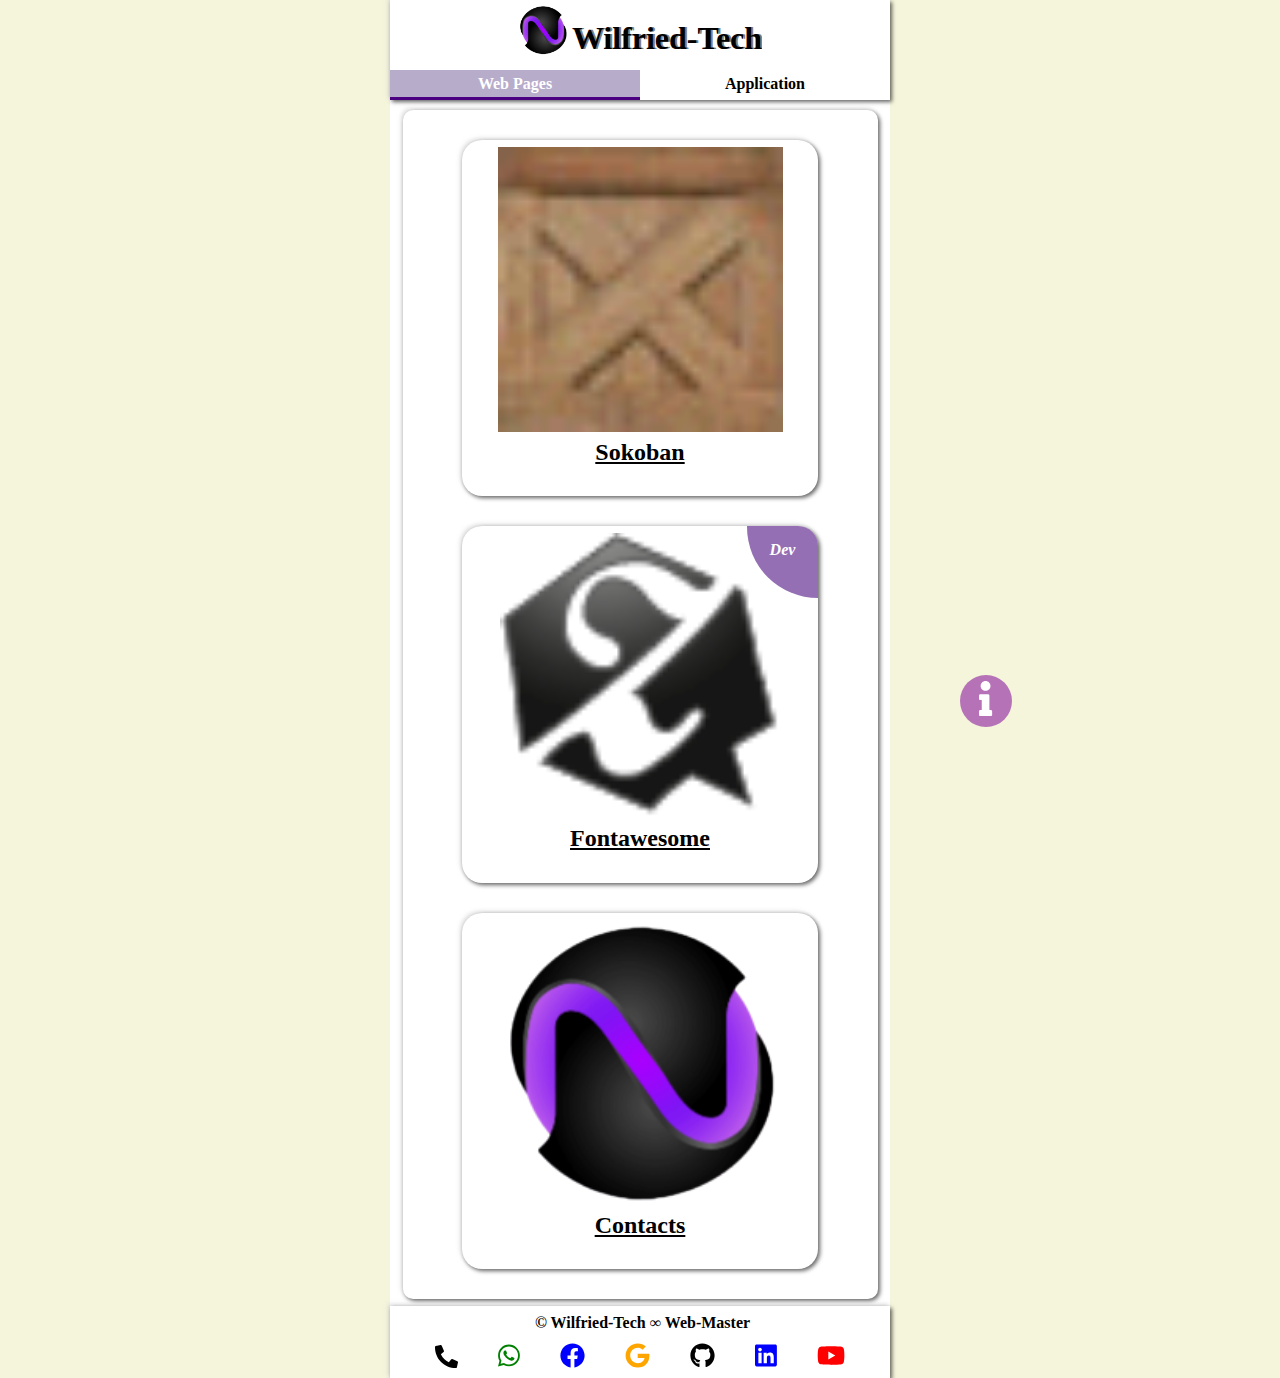
<file: index.html>
<!DOCTYPE html>
<html>

<head>
  <meta charset="utf-8">
  <!-- Responsive Meta -->
  <meta name="viewport" content="width=device-width, initial-scale=1">
  <meta http-equiv="X-UA-Compatible" content="IE=Edge">
  <!-- <meta http-equiv="refresh" content="1">-->
  <meta name="description" content=" Bonjour ,moi c'est Wilfried-Tech.   Je suis apprenti développeur d'applications Web et Android
  Visitez ma page pour plus d'informations" />
  <meta name="author" content="Wilfried-Tech" />
  <meta name="keywords" content="wilfried,larry, Nyandjou, Wilfried-Tech,self learner" />
  <!-- CSS -->
  <link rel="stylesheet" type="text/css" href="home/style.css">
  <link rel="icon" type="icon" href="Fontawesome/assets/images/Favicon/favicon 1.png">
  <!-- JavaScript -->
  <script type="text/javascript" src="Sokoban/assets/fonts/icon/icons.js"></script>
  <title>Wilfried-Tech</title>
</head>

<body>
  <div class="container">
    <header>
      <nav>
        <p class="logo">
          <img src="Sokoban/assets/images/Favicon/favicon 1.png" alt="">
        </p>
        <h1 class="title">Wilfried-tech</h1>
      </nav>
      <nav class="opts">
        <div class="page open">web pages</div>
        <div class="app">application</div>
      </nav>
    </header>
    <aside class="content">
      <article class="creation">
        <img src="Sokoban/assets/images/src/caisse.png" alt="Sokoban_icon">
        <h2><a href="Sokoban/">Sokoban</a></h2>
        <div class="description">
          <h2>Sokoban</h2>
          Sokoban est un jeux 2d.
          Dont l'objectif est de ranger les caisses au endroit prevu pour cela.
        </div>
      </article>
      <article class="creation">
        <div class="type">dev</div>
        <img src="home/zozor_logo.png" alt="zozor_icon">
        <h2><a href="Fontawesome/">Fontawesome</a></h2>
        <div class="description">
          <h2>fontawesome</h2>
          venez choisir des icones a inclure dans vos page web et puis copier le lien d'insertion.
          vous avez la possibilité de télécharger la bibliothèque d'icon en entier a inclure dans vos pages.
        </div>
      </article>
      <article class="creation">
        <img src="Sokoban/assets/images/Favicon/favicon 1.png" alt="logo">
        <h2><a href="Contact/">Contacts</a></h2>
        <div class="description">
          <h2>Contacts</h2>
          Découvrez où et comment me joindre.
        </div>
      </article>
      <article class="creationApp">
        <div class="version"></div>
        <img src="home/converter_logo.png" alt="Convertiseur_icon">
        <h2><a href="https://github.com/Wilfried-Tech/Public_Creation/releases/download/v1.2/Convertisseur.apk" download="Converter.apk">Convertisseur
            <!--i class="fa fa-download"></i--></a></h2>
        <div class="description">
          <h2>Convertisseur</h2>
          C'est une application développer par moi en vu de vous aider a convertir les chiffres en lettres .
          mais le problème c'est que elle ne convertir que les chiffres compris entre 0 et 999 .
        </div>
      </article>
    </aside>
    <div class="info">
      <span>
        <i class="fa fa-info"></i>
      </span>
    </div>
    <footer class="foot" id="footer">
      <p class="copyright">
        &copy; Wilfried-Tech &infin; Web-Master
      </p>
      <p class="account">
        <ul>
          <li><a href="tel:657933001"><span class="fa fa-phone-alt"></span></a></li>
          <li><a href="whatsapp://send?phone=+237657933001"><span class="fab fa-whatsapp"></span></a></li>
          <li><a href="https://www.facebook.com/wilfriedlarry.nyandjou"><span class="fab fa-facebook"></span></a></li>
          <li><a href="mailto:wilfriedlarry63@gmail.com"><span class="fab fa-google"></span></a></li>
          <li><a href="https://github.com/Wilfried-Tech"><span class="fab fa-github"></span></a></li>
          <li><a href="https://www.linkedin.com/in/nyandjou-wilfried-larry"><span class="fab fa-linkedin"></span></a></li>
          <li><a href="https://m.youtube.com/channel/UCRCpf6O4US7hJ9qVPa4G51A"><span class="fab fa-youtube"></span></a></li>
        </ul>
      </p>
    </footer>
    <div class="bio-cover">
      <fieldset class="bio article">
        <legend><img src="Sokoban/assets/images/Favicon/favicon 1.png"></legend>
        <p>bonjour !!!</p>
        <p>je m'appelle <span class="name">nyandjou Wilfried Larry.</span></p>
        <p>je suis faciné par la programmation informatique en général mais surtout <span>Web</span> et <span>Android</span>.</p>
        <p>j'ai commencé a apprendre a programmer en <span>octobre 2019</span> par le <span>HTML</span> en faisant des recherches sur Google, puis une auto-formation sur <a href="http://www.sololearn.com">sololearn</a> et pour finir <a href="http://www.openclassroom.com">openclassroom</a> c'est là où j'ai en majorité appris et je vous le conseille. j'y apprends actuellement.</p>
        <p>Actuellement j'apprends a faire des applications <span>Android</span> , j'avance a pas de tortue (🐢) mais bon l'essentiel est deja là (🧠) .<br/>Ma première application est téléchargeable dans le menu application 👆</p>
        <p>cette page a été créé dans le but de publié mes exploits. Même si c'est pas mondialement.<br/> J'attends de tout cœur vos critiques et commentaires 😉.</p>
        <p class="sign">🖥️📱 Wilfried-Tech<br> &infin; <br>Web-Master 📱🖥️</p>
      </fieldset>
    </div>
  </div>
  <!-- JavaScript -->
  <script type="text/javascript" src="home/main.js"></script>
</body>

</html>
</file>
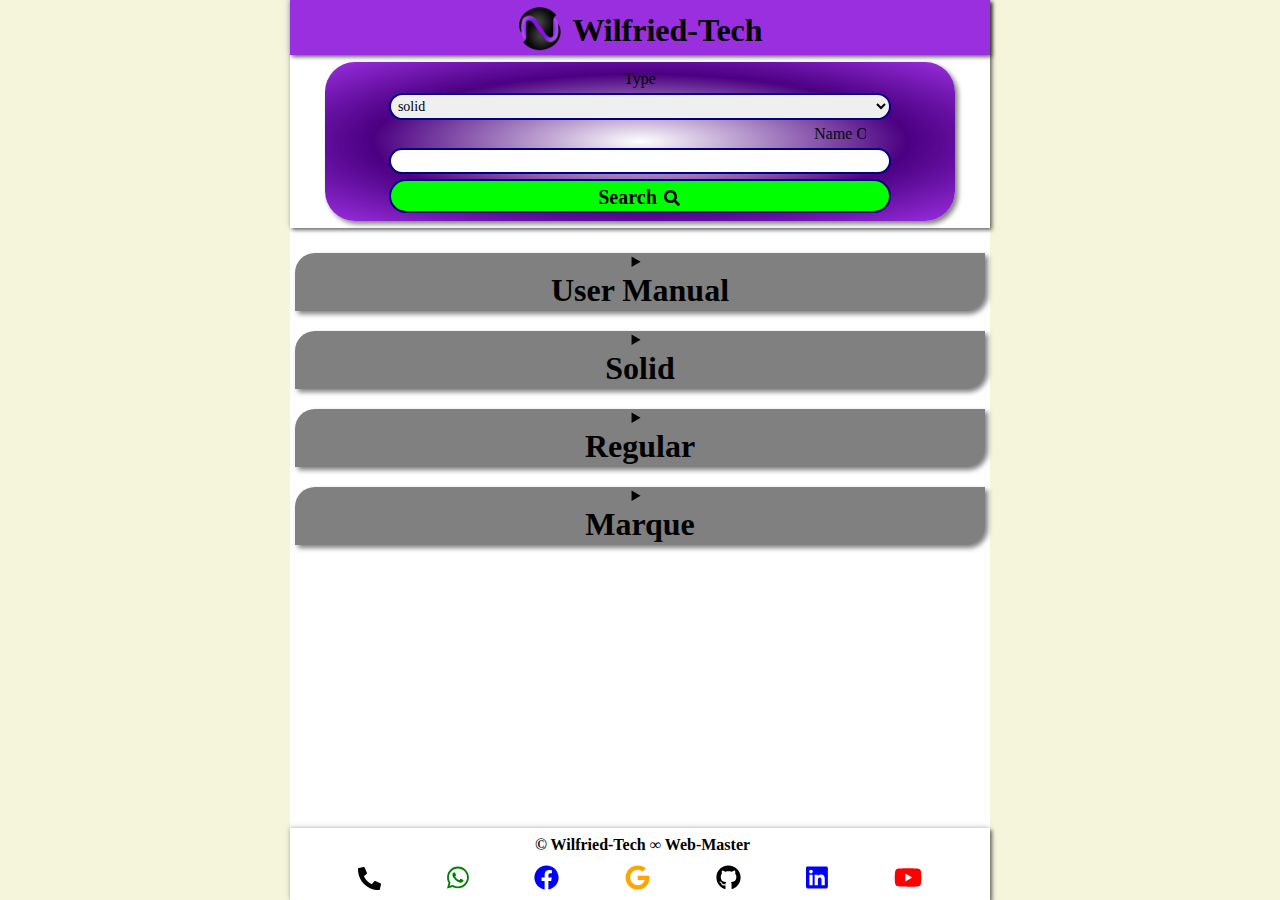
<file: Fontawesome/index.html>
<!DOCTYPE html>
<html>
    <head>
    <meta charset="utf-8">
    <!-- Responsive Meta -->
    <meta name="viewport" content="width=device-width, initial-scale=1">
    <meta http-equiv="X-UA-Compatible" content="IE=Edge">
   <!--<meta http-equiv="refresh" content="5">-->
    <!-- CSS -->
    <link rel="stylesheet" type="text/css" href="css/style.css">
    <link rel="icon" type="icon" href="assets/images/Favicon/favicon 1.png">
    <link rel="stylesheet" href="lib/styles/school-book.css" type="text/css" media="all" />
    <!-- JavaScript -->
    <script type="text/javascript" src="assets/fonts/icon/icons.js"></script>
    <script src="lib/code.js"></script>
    <title>Fontawesome</title>
    </head>
  <body>
  
  <div class="container">
    <header>
      <nav class="top"><h1><img src="assets/images/Favicon/favicon 1.png" alt="logo">Wilfried-Tech</h1></nav>
      <nav class="bottom">
        <p>
          <label for="i1">type</label>
          <select id="i1">
            <option value="solid" selected>solid</option>
            <option value="regular">regular</option>
            <option value="marque">marque</option>
          </select>
        </p>
        <p>
          <label for="i2"><marquee>name or letter (s) contained in the name of the icon</marquee></label>
          <input type="text" id="i2">
          <button class="btn">search <i class="fa fa-2x fa-search"></i></button>
        </p>
      </nav>
    </header>
    <aside class="content">
      <details>
        <summary>
          <h1>user manual</h1>
        </summary>
        <p>first you have to download the fontawesome library. <a href="download/highlightjs.zip" download="highlightjs.zip">Click here</a><br/>
        then you must include it in your web page as in the example below:<br/>
        <pre><code lang="html" id="in-exple"></code></pre>
        </p>
      </details>
      <details class="solid">
        <summary><h1>solid</h1></summary>
      </details>
      <details class="regular">
        <summary><h1>regular</h1></summary>
      </details>
      <details class="marque">
        <summary><h1>marque</h1></summary>
      </details>
    </aside>
    <footer class="foot" id="footer">
      <p class="copyright">
        &copy; Wilfried-Tech &infin; Web-Master
      </p>
      <p class="account">
        <ul>
          <li><a href="tel:657933001"><span class="fa fa-phone-alt"></span></a></li>
          <li><a href="whatsapp://send?phone=+237657933001"><span class="fab fa-whatsapp"></span></a></li>
          <li><a href="https://www.facebook.com/wilfriedlarry.nyandjou"><span class="fab fa-facebook"></span></a></li>
          <li><a href="mailto:wilfriedlarry63@gmail.com"><span class="fab fa-google"></span></a></li>
          <li><a href="https://github.com/Wilfried-Tech"><span class="fab fa-github"></span></a></li>
          <li><a href="https://www.linkedin.com/in/nyandjou-wilfried-larry"><span class="fab fa-linkedin"></span></a></li>
          <li><a href="https://m.youtube.com/channel/UCRCpf6O4US7hJ9qVPa4G51A"><span class="fab fa-youtube"></span></a></li>
        </ul>
      </p>
    </footer>
  </div>

   <!-- JavaScript -->
   <script type="text/javascript" src="js/setup.js"></script>
    <script type="text/javascript" src="js/main.js"></script>
    
  </body>
</html>
</file>
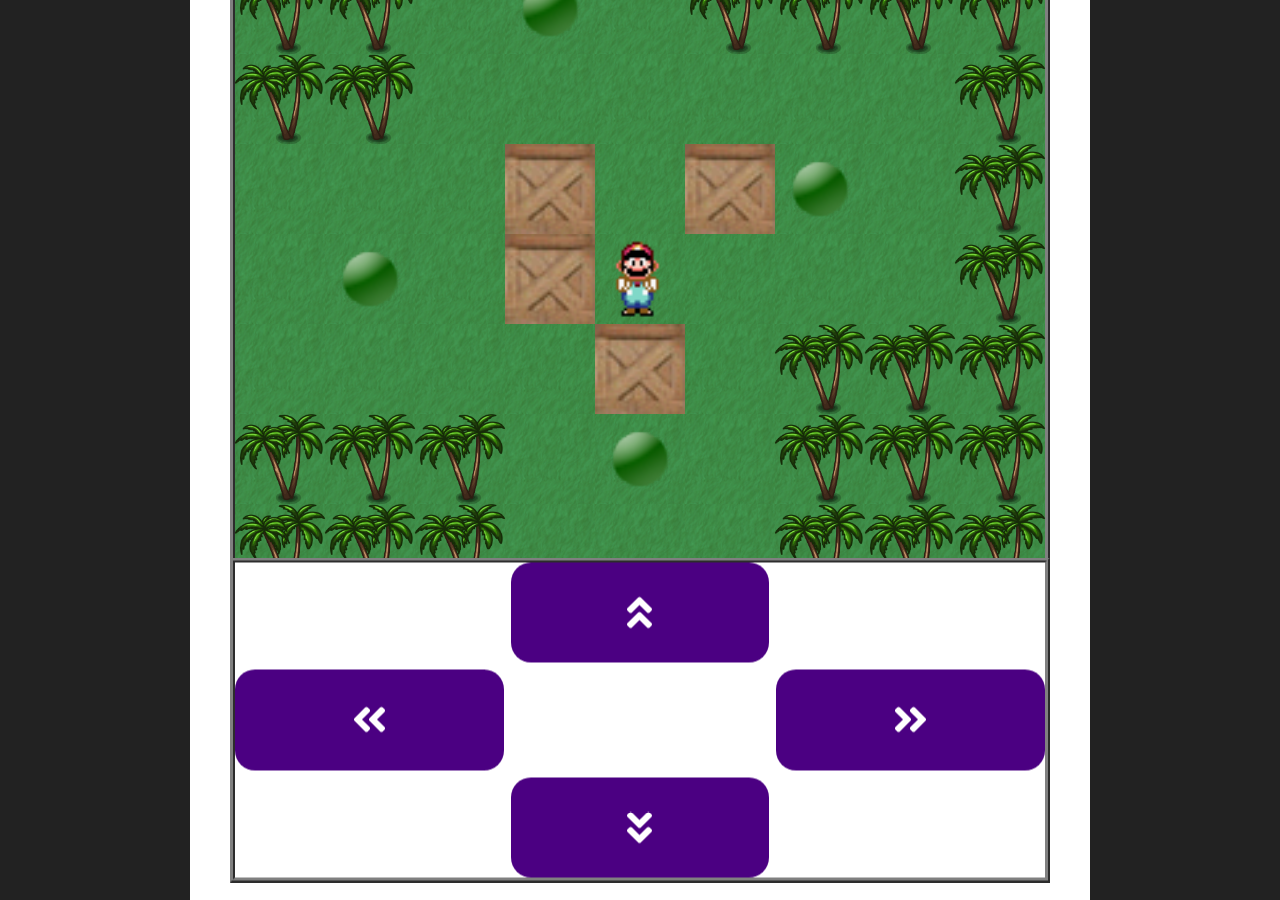
<file: Sokoban/index.html>
<!DOCTYPE html>
<html>
    <head>
    <meta charset="utf-8">
    <!-- Responsive Meta -->
    <meta name="viewport" content="width=device-width, initial-scale=1">
    <meta http-equiv="X-UA-Compatible" content="IE=Edge">
   <!-- <meta http-equiv="refresh" content="1">-->
    <!-- CSS -->
    <link rel="stylesheet" type="text/css" href="css/style.css">
    <link rel="icon" type="icon" href="assets/images/Favicon/favicon 1.png">
    
    <!-- JavaScript -->
    <script type="text/javascript" src="assets/fonts/icon/icons.js"></script>
    <title>Sokoban</title>
    </head>
  <body>
   <div class="container">
     <canvas id="cvs"></canvas>
  <div class="control">
    <div class="up btn"><i class="fa fa-angle-double-up"></i></div>
    <div class="left btn"><i class="fa fa-angle-double-left"></i></div>
    <div class="right btn"><i class="fa fa-angle-double-right"></i></div>
    <div class="down btn"><i class="fa fa-angle-double-down"></i></div>
  </div>
  <!--p style="background:white;margin: 50% 0 0 0">Not available for improvement reasons <br><br>
  Non disponible pour des raison d'amélioration 
  </p-->
   </div>
   <!-- JavaScript -->
   <script src="js/app.js" type="text/javascript" charset="utf-8"></script>
    <script type="text/javascript" src="js/main.js"></script>
  </body>
</html>
</file>
<file: home/style.css>
:root {
  --color-1: white;
  --color-2: beige;
  --color-shadow: 2px 2px 4px rgba(0, 0, 0, 0.6),
    -2px -2px 4px rgba(205, 205, 205, 0.6);
  --timing: 400ms ease-in;
}

html,
body {
  width: 100%;
  height: 100%;
  background-color: beige;
}

* {
  box-sizing: border-box;
  margin: 0;
  padding: 0;
  font-family: 'Times New Roman', Times, serif;
}

.container {
  width: 500px;
  max-width: 100%;
  display: flex;
  flex-direction: column;
  margin: auto;
  min-height: 100%;
  /*height: 100%;*/
  text-align: center;
  background-color: #fff;
  position: relative;
}

header {
  width: 100%;
  margin: 0 0 10px;
  text-align: center;
  box-shadow: var(--color-shadow);
}

p.logo,
h1.title {
  margin: 5px auto 0;
  display: inline-block;
  text-transform: capitalize;
  height: 54px;
  overflow: hidden;
}

h1.title{
  padding-top: 15px;
  text-shadow: 2px 0px 0px grey;
}

p.logo img {
  width: 50px;
  height: 50px;
  -o-object-fit: contain;
     object-fit: contain;
}

nav.opts {
  display: flex;
  justify-content: center;
  align-items: center;
}

.opts div {
  height: 30px;
  flex: 1;
  text-align: center;
  text-transform: capitalize;
  margin-top: 7px;
  padding: 5px;
  font-weight: bold;
}

.opts div:hover,
div.open {
  border-bottom: 3px solid indigo;
  color: white;
  background: #3C1E6F5E;
}

aside.content {
  width: 95%;
  box-shadow: var(--color-shadow);
  margin: auto;
  text-align: center;
  border-radius: 10px;
  flex: 0.95;
  overflow-y: scroll;
}

article.creation,
article.creationApp {
  border-radius: 20px;
  box-shadow: var(--color-shadow);
  width: 75%;
  margin: 30px auto;
  overflow: hidden;
  display: block;
  position: relative;
  max-height: 45%;
}

.creation img,
.creationApp img {
  display: block;
  width: 90%;
  height: 80%;
  -o-object-fit: contain;
     object-fit: contain;
  margin: 7px auto;
}

.creation>h2,
.creationApp>h2 {
  height: calc(20% - 14px);
  font-weight: bolder;
  text-transform: capitalize;
}

h2 a {
  color: #000;
}

.creation div.description,
.creationApp div.description {
  display: block;
  width: 100%;
  height: 100%;
  border-radius: 20px;
  background: radial-gradient(white, indigo 85%, navy);
  overflow: scroll;
  transition: all var(--timing);
  text-transform: capitalize;
  font-size: 17px;
  -moz-transition: all var(--timing);
  -ms-transition: all var(--timing);
  -o-transition: all var(--timing);
}

.creation img:hover+h2+div.description,
.creationApp img:hover+h2+div.description {
  /*transform: translateY(var(--transHeight));
  */transform: translateY(-102%);
  -webkit-transform: translateY(-102%);
  -moz-transform: translateY(-102%);
  -ms-transform: translateY(-102%);
  -o-transform: translateY(-102%);
}

div.description.opened{
  transform: translateY(-102%);
}

article.creationApp .version,article.creation .type{
  background-color: #5216859E;
  width: 20%;
  height: 20%;
  border-radius: 0 0 0 100%;
  position: absolute;
  right: 0;
  text-align: center;
  padding: 15px 0 0 0;
  font-weight: bolder;
  font-style: italic;
  color: #fff;
  text-transform: capitalize;
}

div h2 {
  margin: 5px auto;
}

div footer.foot {
  margin-top: 7px;
  align-self: baseline;
  text-align: center;
  width: 100%;
  box-shadow: var(--color-shadow);
}

.foot ul {
  list-style-type: none;
  width: 90%;
  display: flex;
  padding: 0;
  justify-content: space-around;
  margin: auto;
  margin-bottom: 7px;
}

.foot ul li {
  display: inline-block;
  font-size: 25px;
}

.copyright,
.account {
  text-align: center;
  padding: 5px 0 0 5px;
  font-weight: bolder;
  margin: 3px;
}

ul .fa-google {
  color: orange;
}

ul .fa-whatsapp {
  color: green;
}

ul .fa-facebook {
  color: blue;
}

ul .fa-github {
  color: #000;
}

ul .fa-linkedin {
  color: blue;
}

ul .fa-phone-alt {
  color: #000;
  font-size: 23px;
}

ul .fa-youtube {
  color: red;
}

div.info{
  position: fixed;
  top: 75vh;
  left: 75%;
  width: 52px;
  height: 52px;
  border-radius: 50%;
  background: #9C40A9B8;
  text-align: center;
  display: flex;
  justify-content: center;
  align-items: center;
  color: var(--color-1);
  font-size: 35px;
  z-index: 100;
  transition: var(--timing);
}

div.info:hover{
  box-shadow: var(--color-shadow);
  transform: scale(1.1);
  -webkit-transform: scale(1.1);
  -moz-transform: scale(1.1);
  -ms-transform: scale(1.1);
  -o-transform: scale(1.1); 
}

.bio-cover{
  width: 100vw;
  height: 100%;
  position: absolute;
  top: 0;
  left: 0;
  background: rgba(0, 0, 0, 0.5);
  display: none;
  align-items: center;
  align-items: center;
}

.bio{
  margin: 10px auto;
  width: 90%;
  border-radius: 25px 0;
  padding: 10px;
  box-shadow: var(--color-shadow);
  background: var(--color-2);
}

.bio{
  border: none;
  text-align: justify;
}

.bio legend,legend img{
  text-align: center;
  width: 100px;
  height: 100px;
  border-radius: 50%;
  margin: auto;
}

legend img{
  -o-object-fit: contain;
     object-fit: contain;
}

.bio p{
  margin: auto;
  padding: 2px;
  text-transform: capitalize;
}

.bio p:not(.sign)::first-letter{
  font-size: 30px;
  font-weight: bold;
  padding: 0 0 0 34px;
}

.bio p.sign{
  text-align: center;
  font-weight: bold;
  letter-spacing: 2px;
  font-style: italic;
  margin: 7px auto;
  text-shadow: 5px 3px 1px rgba(0, 0, 0, 0.6);
}

.bio p a{
  text-decoration: none;
  font-weight: bold;
  color: var(--primary-color);
}

.bio p .name{
  font-family: cursive;
  font-size: 20px;
  font-weight: bold;
}

.bio p span{
  color: indigo;
}

.bio p span:not(.name){
  background-color: #f1f1f1;
  opacity: 0.5;
  margin: 2px;
}
</file>
<file: Fontawesome/css/style.css>
:root {
  --primary-color: #9A2FDF;
  --third-color: grey;
  --secondary-color: beige;
  --color-shadow: 2px 2px 4px rgba(0,0,0,0.6),
              -2px -2px 4px rgba(205,205,205,0.6);
}

body,
html,
* {
  margin: 0;
  padding: 0;
  box-sizing: border-box;
  outline: none;
  font-family: 'Times New Roman', Times, serif;
}

html,
body {
  width: 100%;
  height: 100%;
  background-color: beige;
  text-align: center;
}

.container{
  width: 700px;
  max-width: 100%;
  display: flex;
  flex-direction: column;
  margin: auto;
  height: 100%;
  text-align: center;
  background-color: #fff;
}

/*.container {
  width: 700px;
  max-width: 100%;
  margin: auto;
  text-align: left;
  position: relative;
  background-color: var(--secondary-color);
  height: 100%;
  overflow: scroll;
  display: flex;
  flex-direction: column;
}
*/
header,
nav {
  width: 100%;
  box-shadow: var(--color-shadow);
}

header nav, nav h1{
  background-color: var(--primary-color);
  padding: 3px 5px;
}

nav.top h1 {
  text-align: center;
  width: 100%;
}

nav.top h1 img {
  width: 45px;
  height: 45px;
  object-fit: contain;
  margin: 0 10px -10px 0;
}

nav.bottom{
  background: radial-gradient(white,indigo 60%,var(--primary-color));
  margin: 7px auto;
  box-shadow: 3px 3px 5px rgba(0,0,0,0.5);
  width: 90%;
  border-radius: 30px;
}

nav.bottom *{
  display: block;
  width: 90%;
  margin: 5px auto;
}

input:not(.link),select,.btn{
  border-radius: 20px;
  font-size: 14px;
  padding: 3px;
  border: 2px solid navy;
}

label,.btn{
  text-transform: capitalize;
}

p button.btn *,.btn{
  display: inline-block;
  padding: 2px;
  font-weight: bolder;
  font-size: 20px;
  margin-bottom: -2px;
}

.btn{
  background-color: lime;
}

.btn:active{
  box-shadow: 3px 3px 5px rgba(0,0,0,0.5);
  transition: transform 1s;
  transform: translateY(-5px) scaleX(1.1);
}

aside.content {
  width: 100%;
  flex: 1;
  padding: 5px;
}

aside details {
  width: 100%;
  border-radius: 20px 0;
  background-color: var(--third-color);
  margin: 20px auto;
  box-shadow: 3px 3px 5px rgba(0, 0, 0, .5);
  text-align: center;
  
  /* padding: auto; */
  /* display: flex;
  flex-direction: row;
  flex-wrap: wrap;
  justify-content: center;
  align-items: center; */
  
}

summary::-webkit-details-marker ,summary::-moz-details-marker{
  display: none;
}

summary h1{
  width: 100%;
  text-transform: capitalize;
  height: 40px;
  display: flex;
  align-items: center;
  justify-content: center;
}

details .item {
  display: inline-block;
  margin: 7px;
  width: 50px;
  height: 50px;
  background: var(--secondary-color);
  padding: 7px;
  border-radius: 10px;
  transition: all 50ms ease-in;
}

div footer.foot{
  margin-top: 7px;
  align-self: baseline;
  text-align: center;
  width: 100%;
  box-shadow: var(--color-shadow);
}

.foot ul{
  list-style-type: none;
  width: 90%;
  display: flex;
  padding: 0;
  justify-content: space-around;
  margin: auto;
  margin-bottom: 7px;
}

.foot ul li{
  display: inline-block;
  font-size: 25px;
}

.copyright,.account{
  text-align: center;
  padding: 5px 0 0 5px;
  font-weight: bolder;
  margin: 3px;
}

ul .fa-google{
  color: orange;
}

ul .fa-whatsapp{
  color: green;
}

ul .fa-facebook{
  color: blue;
}

ul .fa-github{
  color: #000;
}

ul .fa-linkedin{
  color: blue;
}

ul .fa-phone-alt{
  color: #000;
  font-size: 23px;
}

ul .fa-youtube{
  color: red;
}

#card{
  position: absolute;
  display: flex;
  flex-direction: column;
  justify-content: center;
  align-items: center;
  top: 0;
  left: 0;
  width: 100%;
  height: 100%;
  background-color: rgba(0,0,0,0.3);
}

#card>div{
  position: absolute;
  display: flex;
  flex-direction: column;
  justify-content: space-evenly;
  align-items: center;
  top: 50%;
  left: 50%;
  -webkit-transform: translate(-50%,-50%);
  -moz-transform: translate(-50%,-50%);
  -ms-transform: translate(-50%,-50%);
  -o-transform: translate(-50%,-50%);
  transform: translate(-50%,-50%);
  width: 250px;
  height: 300px;
  background-color: beige;
}

.cpy{
  width: 100%;
  height: 25px;
  background-color: #fff;
}
#card>div *:not(button){
  display: block;
}
.link{
  width: 100%;
  background-color: grey;
  color: #fff;
  font-weight: bold;
  padding: 1px 3px;
  height: 100%;
  text-align: center;
  display: inline-block;
  border: none;
}
#card>div .btn-g{
  display: flex;
  justify-content: space-around;
  align-items: center;
}
#card button{
  width: 100px;
  padding: 5px;
  text-align: center;
  margin: 0 10px;
}

.icon-cpy{
  display: inline-block;
  padding-left: 45%;
}

pre,code.hljs{
  text-align: left;
  width: 99%;
  margin: 7px auto;
}
</file>
<file: Fontawesome/lib/styles/school-book.css>
/*

School Book style from goldblog.com.ua (c) Zaripov Yura <yur4ik7@ukr.net>

*/

.hljs {
  display: block;
  overflow-x: auto;
  padding: 15px 0.5em 0.5em 30px;
  font-size: 11px;
  line-height:16px;
  background:#f6f6ae url(./school-book.png);
  border-top: solid 2px #d2e8b9;
  border-bottom: solid 1px #d2e8b9;
}

.hljs-keyword,
.hljs-selector-tag,
.hljs-literal {
  color:#005599;
  font-weight:bold;
}

.hljs,
.hljs-subst {
  color: #3e5915;
}

.hljs-string,
.hljs-title,
.hljs-section,
.hljs-type,
.hljs-symbol,
.hljs-bullet,
.hljs-attribute,
.hljs-built_in,
.hljs-builtin-name,
.hljs-addition,
.hljs-variable,
.hljs-template-tag,
.hljs-template-variable,
.hljs-link {
  color: #2c009f;
}

.hljs-comment,
.hljs-quote,
.hljs-deletion,
.hljs-meta {
  color: #e60415;
}

.hljs-keyword,
.hljs-selector-tag,
.hljs-literal,
.hljs-doctag,
.hljs-title,
.hljs-section,
.hljs-type,
.hljs-name,
.hljs-selector-id,
.hljs-strong {
  font-weight: bold;
}

.hljs-emphasis {
  font-style: italic;
}
</file>
<file: Sokoban/css/style.css>
body,html{
  font-size: large;
  background-color: #222;
  height: 100%;
  width: 100%;
  margin: 0;
  padding: 0;
  box-sizing: border-box;
  text-align: center;
}

.container{
  height: 100%;
  width: 900px;
  max-width: 100%;
  margin: auto;
  position: relative;
  background-color: #fff;
}

#cvs,
canvas,
.control {
  background-color: #fff;
  border: thick ridge gray;
  margin: auto;
  position: absolute;
  top: 50%;
  left: 50%;
  -webkit-transform: translate(-50%, -50%);
  -moz-transform: translate(-50%, -50%);
  -ms-transform: translate(-50%, -50%);
  -o-transform: translate(-50%, -50%);
  transform: translate(-50%, -50%);

}

#cvs,canvas{
  top: 31%;
}

.control {
  top: 80%;
  max-width: 850px;
  width: 90%;
  height: 35%;
  display: grid;
  grid-template-areas: "a u b"
    "l c r"
    "e d f";
  grid-gap: 7px;
  grid-row: repeat(3, calc(100% / 3));
  grid-column: repeat(3, calc(100% / 3));

}

.up {
  grid-area: u;
}

.left {
  grid-area: l;
}

.right {
  grid-area: r;
}

.down {
  grid-area: d;
}

.btn {
  border-radius: 20px;
  background-color: indigo;
  color: #fff;
  font-weight: bolder;
  display: flex;
  justify-content: center;
  align-items: center;
  font-size: 40px;
  overflow: hidden;
}

.btn:active {
  box-shadow: 4px 4px 4px rgba(0, 0, 0, 0.7);
}
/*
@media screen and (orientation : landscape) {
  
  body {
    display: grid;
    grid-template-columns: repeat(2,calc(1fr / 2));
  }

  #cvs,
  canvas,
  .control {
    background-color: #fff;
    border: thick ridge gray;
    margin: auto;
    position: relative;
    -webkit-transform: translate(0, 0);
    -moz-transform: translate(0, 0);
    -ms-transform: translate(0, 0);
    -o-transform: translate(0, 0);
    transform: translate(0, 0);
  }

}
*/
</file>
